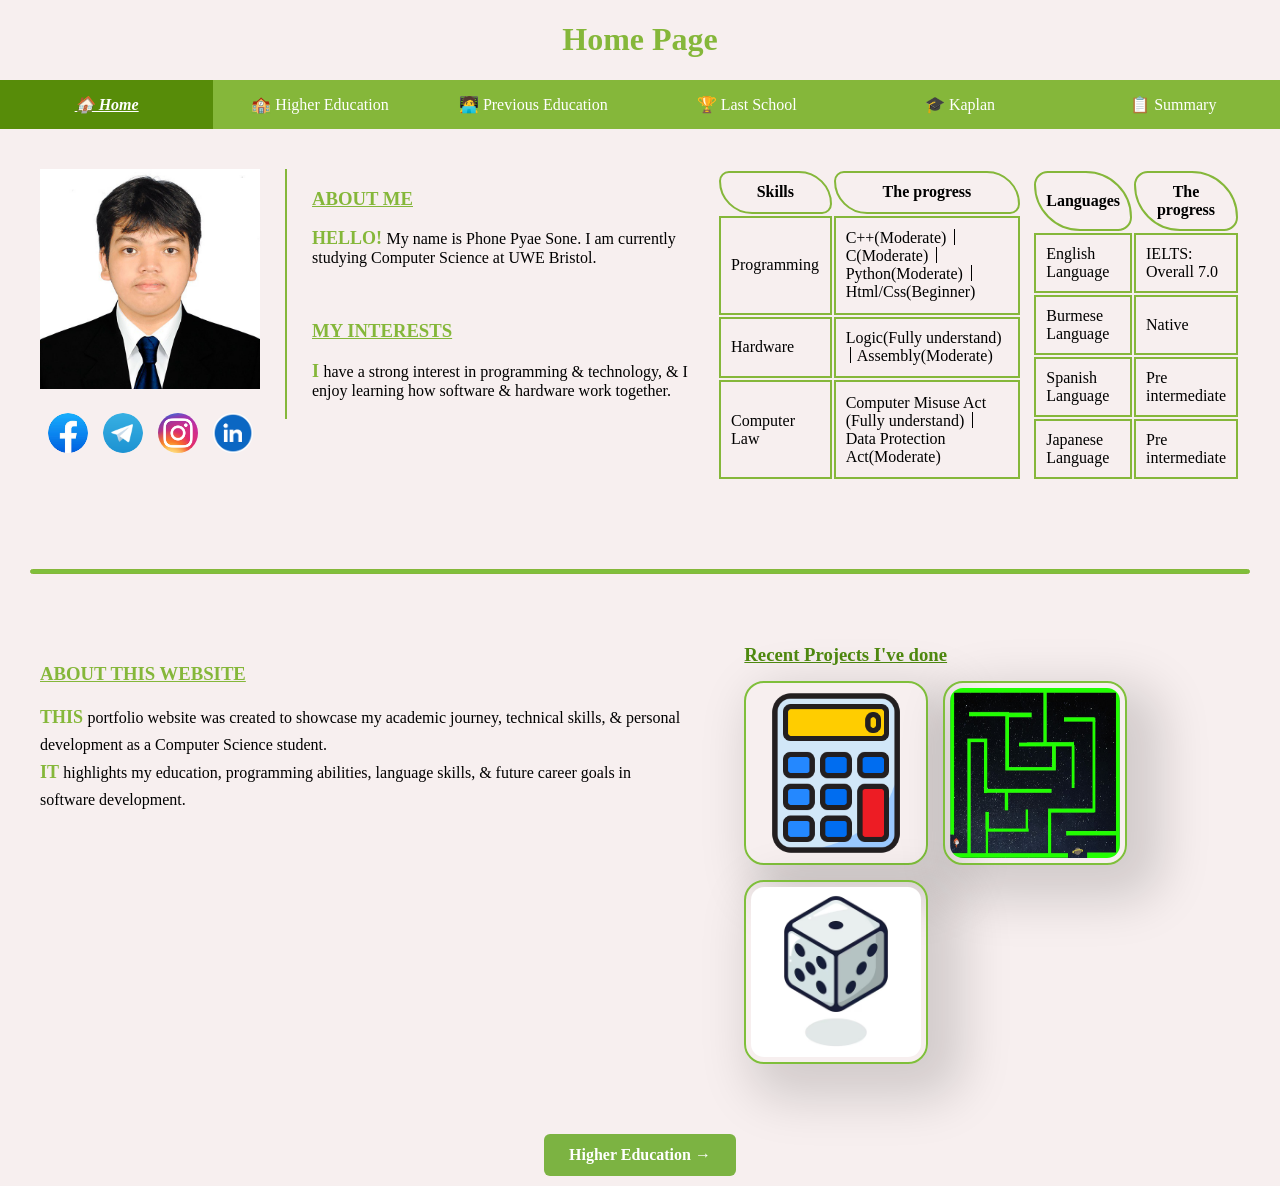
<file: index.html>
<!DOCTYPE html>
<html lang="en">
<head>
    <meta charset="UTF-8">
    <meta name="viewport" content="width=device-width, initial-scale=1.0">
    <title>My Education Journey</title>
    <link rel="icon" type="image/x-icon" href="Photos/Favicon.png"> <!--favicon-->
    <link rel="stylesheet" href="layout.css"><!-- External CSS file for layout styling -->
    <link rel="stylesheet" href="index.css"> <!-- External CSS file for page-specific styling -->
</head>

<body>

<h1 class="headings">Home Page</h1><!-- Main page heading -->

<!-- TOP NAVIGATION (already styled in other file) -->
<nav class="navbar">  <!-- nav is used to create navigation section -->
      <ul><!--list of naviagtion links, Used unordered list so that its easier to style by removing the original list  style-->
        <li><a href="index.html"class="activeNavBar"> &#127968; Home</a></li> <!--home link, class is used to style-->
        <li><a href="higher_education.html">&#127979; Higher Education</a></li> <!--higher education page link-->
        <li><a href="previous_education.html">&#129489;&#8205;&#128187; Previous Education</a></li> <!--previous education page link-->
        <li><a href="Conceptx.html"> &#127942; Last School</a></li> <!--last school page link-->
        <li><a href="Kaplan.html">&#127891; Kaplan</a></li> <!--kaplan page link-->
        <li><a href="summary.html">&#128203; Summary</a></li> <!--summary page link-->
        
    </ul>
</nav>

<main> <!-- main is used to wrap main content of the webpage -->

 
  <section class="top-row"><!-- section is used to group related content together for top part of the webpage -->


  
  <div class="photo-col"><!-- div is used to make a space and put content in photo area, class is used to select this in css-->
    <img src="Photos/MyPicture.jpg" class="photo" alt="My Picture"><!--image src is ued to show a picture-->
    <!--Links to social media-->
     <div class="social-links">
        <a href="https://www.facebook.com/share/1AjMndZW9d/?mibextid=wwXIfr"target="_blank"><!--herf is used to direct to the link--> <!-- target ="blank" is used to open new link when the link is open-->
            <img src="Photos/facebook.jpg" alt="Facebook"><!--image src is ued to show a picture-->
        </a>
        <a href="https://t.me/Blah_BlahBlah"target="_blank"><!--herf is used to direct to the link--> <!-- target ="blank" is used to open new link when the link is open-->
            <img src="Photos/Telegram_logo.svg.webp" alt="Telegram"><!--image src is ued to show a picture-->
        </a>
        <a href="https://www.instagram.com/phonepyaesone20192?igsh=MWwycTBmbDRvaW0xcA%3D%3D&utm_source=qr" target="_blank"><!--herf is used to direct to the link--> <!-- target ="blank" is used to open new link when the link is open-->
            <img src="Photos/Instagram.png" alt="Instagram"><!--image src is ued to show a picture-->
        </a>
        <a href="https://www.linkedin.com/in/phone-pyae-sone-145929388/" target="_blank"><!--herf is used to direct to the link--> <!-- target ="blank" is used to open new link when the link is open-->
            <img src="Photos/Linkedin.avif" alt="Linkedin"><!--image src is ued to show a picture-->
        </a>
    </div>
  </div>

  <!-- Vertical line to make it look good-->
  <div class="vline"></div> 

  <!-- About Me text -->
  <div class="aboutme-col">
<!-- div groups the About Me and class is used ofr styling layout -->
    <h3 style="color:rgb(133, 183, 58)"><u>ABOUT ME</u></h3>
<!-- h3 used because it is a sub-heading under the main h1 and syle is used for inline css-->
    <p>
      <!-- p is used for paragraphs of text to maintain proper structure -->
      <span style="color:rgb(133, 183, 58); font-weight:bold; font-size:18px;">
        HELLO!
      </span><!-- span is used to make it inline to use css for only this word--> 
      My name is Phone Pyae Sone. I am currently studying Computer Science at UWE Bristol.
    </p>
    
    <br>

    <h3 style="color:rgb(133, 183, 58)"><u>MY INTERESTS</u></h3>

    <p>
      <span style="color:rgb(133, 183, 58); font-weight:bold; font-size:18px;">
        I
      </span>
      have a strong interest in programming &amp; technology, &amp; I enjoy learning how software &amp; hardware work together.
    </p>

  </div>
 
  <div class="right-side"><!-- div groups tables on the right side for layout control -->

    <table><!-- table is used because i want  data  to be structure in table format-->
      <tr><!-- tr defines a table row -->
        <th>Languages</th>
        <th>The progress</th><!-- th is used for table headers to show columns -->
      </tr>
      <tr>
        <td>English Language</td>
        <td>IELTS: Overall 7.0</td><!-- td stores  table data -->
      </tr>
      <tr>
        <td>Burmese Language</td>
        <td>Native</td>
      </tr>
      <tr>
        <td>Spanish Language</td>
        <td>Pre intermediate</td>
      </tr>
      <tr>
        <td>Japanese Language</td>
        <td>Pre intermediate</td>
      </tr>
    </table>
<!--Tables again-->
    <table>
      <tr>
        <th>Skills</th>
        <th>The progress</th>
      </tr>
      <tr>
        <td>Programming</td>
        <td>C++(Moderate) &#9168; C(Moderate) &#9168; Python(Moderate) &#9168; Html/Css(Beginner)</td>
      </tr>
      <tr>
        <td>Hardware</td>
        <td>Logic(Fully understand) &#9168; Assembly(Moderate)</td>
      </tr>
      <tr>
        <td>Computer Law</td>
        <td>Computer Misuse Act (Fully understand) &#9168; Data Protection Act(Moderate)</td>
      </tr>
    </table>

  </div>

</section>
  <br> <!-- br is used to create spacing -->
 <hr> <!-- hr is used to create line -->

  <!-- BOTTOM Of the Page-->
  
  <section class="Bottom-session"><!-- section groups bottom content into an boxlike area -->
    <!--about this website-->
    <div class="about-website">
      <h3 class="headings"><u><b>ABOUT THIS WEBSITE</b></u></h3><!-- b makes text bold; u underlines for emphasis (styling choice) -->
      <p>
       <span style="color:rgb(133, 183, 58); font-weight:bold; font-size:18px;">
        THIS
      </span> portfolio website was created to showcase my academic journey, technical skills, &amp; personal development as a Computer Science student. 
      <br>
       <span style="color:rgb(133, 183, 58); font-weight:bold; font-size:18px;">
        IT
      </span>highlights my education, programming abilities, language skills, &amp; future career goals in software development.
      </p>
    </div>
<!--Projects i have done so far-->
    <div class="about-project">
    <h3 class="projects-title">Recent Projects I've done</h3>
<!-- div used to create a layout area for this section -->
    <div class="projects-gallery">
      <img src="Photos/Calculator.png" alt="Calculator" />
      <img src="Photos/maze.jpg" alt="Maze Game" />
      <img src="Photos/dice.avif" alt="Dice Game" />
      <!-- img used to visually showcase projects -->
    </div>
  </div>
     
  </section>

</main>


<!-- BOTTOM NAVIGATION (already styled in other file) -->
    <div class="page_navigation"> <!-- div is used to make it as a independent box at the bottom of the page ,easier to place and style-->
        <div class="nav_buttons">
            <a href="higher_education.html" class="btn">Higher Education &rarr;</a>
        </div>
    </div>

</body>
</html>
</file>
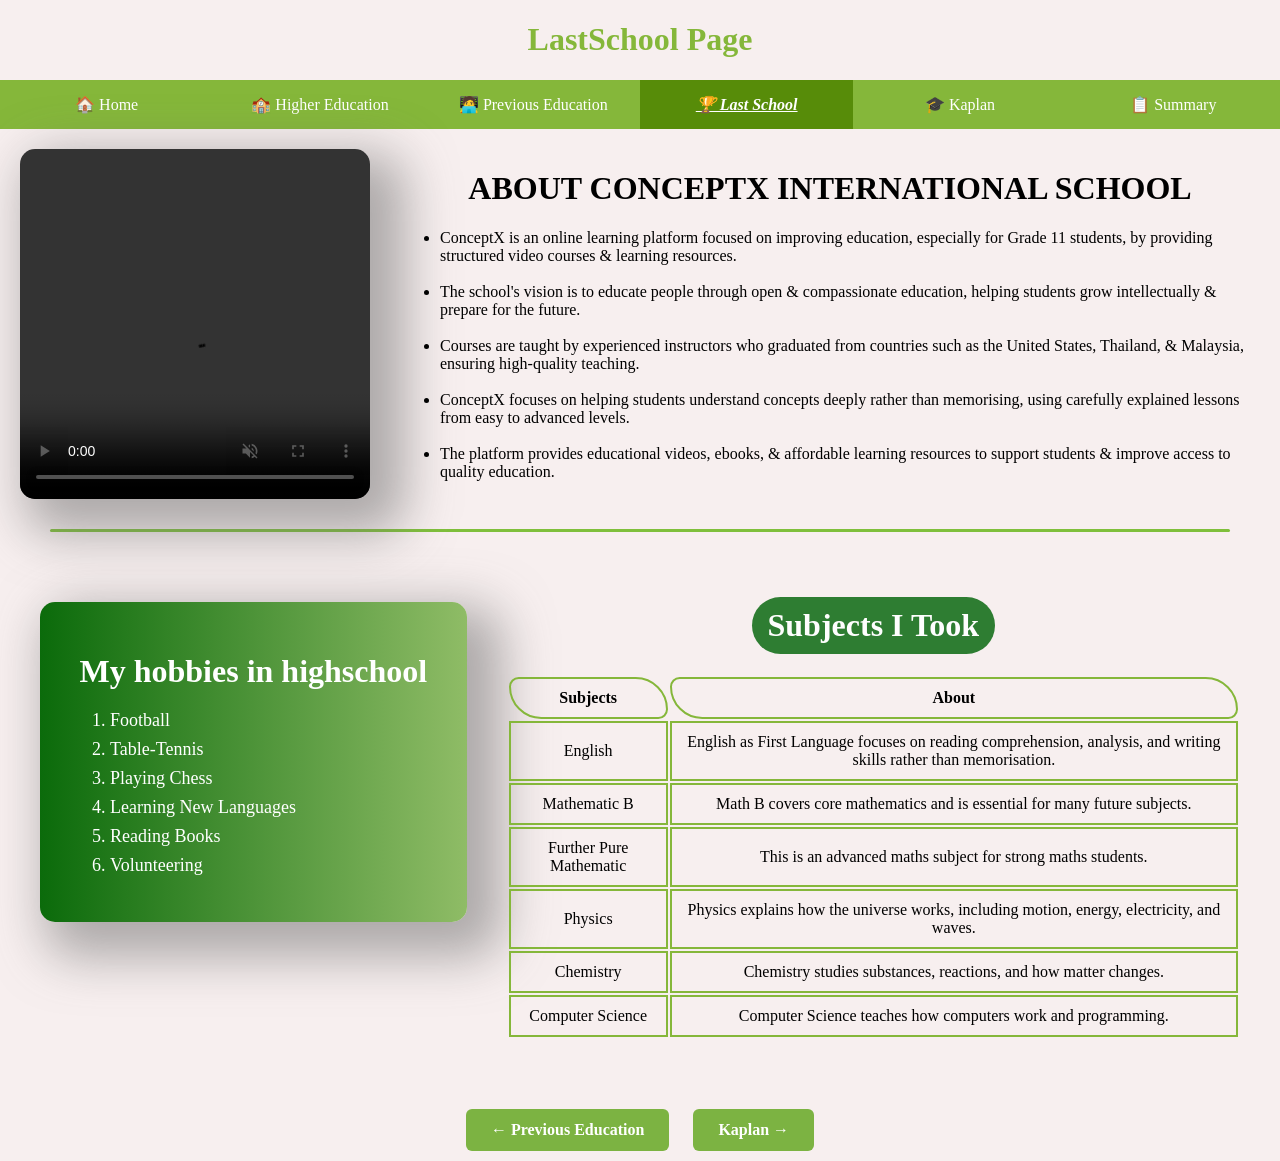
<file: Conceptx.html>
<!DOCTYPE html>
<html lang="en">
<head>
    <meta charset="UTF-8">
    <meta name="viewport" content="width=device-width, initial-scale=1.0">
    <title>Conceptx International School</title>
    <!-- Title shown in browser tab -->
    <link rel="icon" type="image/x-icon" href="Photos/Favicon.png"> <!--favicon-->
     <link rel="stylesheet" href="layout.css"> <!--external css sheet-->
     <link rel="stylesheet" href="Conceptx.css"> <!--external css sheet-->
     <style> /*internal css*/

        /*Styling the hobbies box*/
        .hobbies{
            flex: 1;/* Takes 1 share of space (smaller than subjects) */
        background: linear-gradient(to right, #0b6b0b, #8fbc66);/* Green gradient */
            color: white;  /* changing the color to white */

            padding: 30px; /* Space inside the box */
            margin: 40px 40px 40px 0px;/* Space outside the box */ 


            border-radius: 15px;  
            box-shadow: 20px 20px 50px 15px rgba(110, 110, 110, 0.544);

            transition: transform 0.3s ease, box-shadow 0.3s ease;/* transformation effect when it is hovered */
        }

        /* heading */
        .hobbies h1 {
            text-align: center;/* Center the hobbies heading */
            margin-bottom: 20px;/* have a little gap from the bottom*/
        }

        /* list */
        .hobbies ul {
            padding-left: 20px;         /* making the unorderd list having a little space from the left*/
        }
        
        .hobbies li {
            margin-bottom: 8px;/* Space between list items */
            font-size: 18px;/* size of the text font*/
            }
        .hobbies{
             margin: 20px 0;
            }
     </style>
</head>
<body>
    <h1 class="headings">LastSchool Page</h1>
    <!--Navigation bar-->
    <nav class="navbar"> <!-- nav is used to create navigation section -->
      <ul><!--list of naviagtion links, Used unordered list so that its easier to style by removing the original list  style-->
        <li><a href="index.html" > &#127968; Home</a></li><!--home link-->
        <li><a href="higher_education.html">&#127979; Higher Education</a></li><!--higher education page link-->
        <li><a href="previous_education.html" >&#129489;&#8205;&#128187; Previous Education</a></li><!--previous education page link-->
        <li><a href="Conceptx.html" class="activeNavBar"> &#127942; Last School</a></li><!--last school page link, class is used to style this-->
        <li><a href="Kaplan.html">&#127891; Kaplan</a></li><!--kaplan  page link-->
        <li><a href="summary.html">&#128203; Summary</a></li><!--summary page link-->
        
    </ul>
    </nav>
<main> <!-- main is used to wrap main content of the webpage -->
<div class="whole_page"><!-- div is used as main container for the whole page layout -->
    <div class="top_page"><!-- to divide the page into two part and this is top part-->
        <video controls autoplay muted title="CAMPUS VIDEO"> 
            <!-- video tag is used to embed a video, controls is used for play/pause, autoplay is to make the video autoplay when the webpage is open, and mute is to make the video muted -->
            <source src="Photos/Conceptx.mp4" type="video/mp4"><!-- source is used to define video file and its type -->
            Your browser does not support the video tag.  <!-- fallback text if browser does not support video -->
        </video>
<!-- a box about my school-->
        <div class="about_school">
            <h1>ABOUT CONCEPTX INTERNATIONAL SCHOOL</h1>
<!--make a list of description using unordered list-->
            <ul>
                <li>ConceptX is an online learning platform focused on improving education, especially for Grade 11 students, by providing structured video courses &amp; learning resources.</li>
                <br>
                <li>The school's vision is to educate people through open &amp; compassionate education, helping students grow intellectually &amp; prepare for the future.</li>
               <br>
                <li>Courses are taught by experienced instructors who graduated from countries such as the United States, Thailand, &amp; Malaysia, ensuring high-quality teaching.</li>
                <br>
                <li>ConceptX focuses on helping students understand concepts deeply rather than memorising, using carefully explained lessons from easy to advanced levels.</li>
                <br>
                <li>The platform provides educational videos, ebooks, &amp; affordable learning resources to support students &amp; improve access to quality education.</li>

            </ul>

        </div>
    </div>
<hr><!-- hr is used to visually separate top and bottom sections by making a line-->

    <div class="bottom_page"> <!--div is used to divide the page into two part and this is bottom part-->
        <div class="hobbies">        <!-- div groups hobbies section -->

            <h1>My hobbies in highschool</h1> <!-- heading for hobbies section -->
            <!-- list of my hobbies-->
            <ol>
                <li>Football</li>
                <li>Table-Tennis</li>
                <li>Playing Chess</li>
                <li>Learning New Languages</li>
                <li>Reading Books</li>
                <li>Volunteering</li>
            </ol>
        </div>
  
        <div class="subjects">
            <h1>Subjects I Took</h1>
<!-- table of the subject i took-->
            <table>
                <tr><!-- tr defines a table row -->
                    <th>Subjects</th><!-- th defines a table header -->
                    <th>About</th>
                </tr>
                <tr>
                    <td>English</td><!-- td defines a table data -->
                    <td>English as First Language focuses on reading comprehension, analysis, and writing skills rather than memorisation.</td>
                </tr>
                <tr>
                    <td>Mathematic B</td>
                    <td>Math B covers core mathematics and is essential for many future subjects. </td>
                </tr>
                <tr>
                    <td>Further Pure Mathematic</td>
                    <td>This is an advanced maths subject for strong maths students. </td>
                </tr>
                <tr>
                    <td>Physics</td>
                    <td>Physics explains how the universe works, including motion, energy, electricity, and waves.</td>
                </tr>
                <tr>
                    <td>Chemistry</td>
                    <td>Chemistry studies substances, reactions, and how matter changes.</td>
                </tr>
                <tr>
                    <td>Computer Science</td>
                    <td>Computer Science teaches how computers work and programming.</td>
                </tr>
            </table>
        </div>

    </div>
</div>    
</main>
 
<!-- navigation at the bottom -->
     <div class="page_navigation"> <!-- div is used to make it as a independent box at the bottom of the page ,easier to place and style-->
    <div class="nav_buttons">
        <a href="previous_education.html" class="btn">&larr; Previous Education</a>
        <a href="Kaplan.html" class="btn"> Kaplan &rarr;</a>
    </div>
</div> 
</body>
</html>
</file>
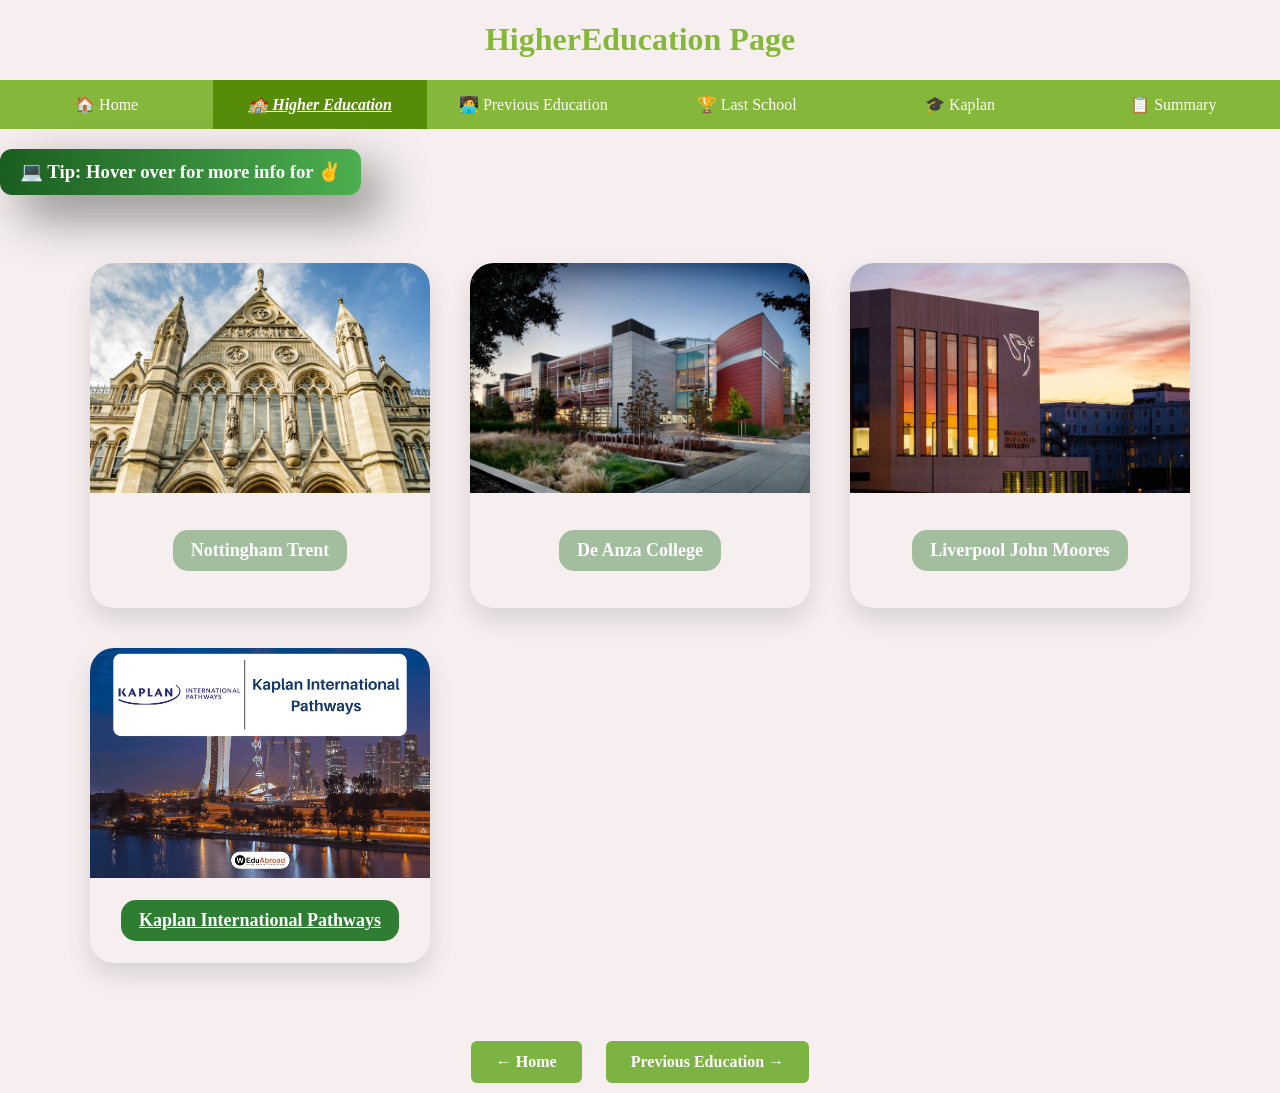
<file: higher_education.html>
<!DOCTYPE html>
<html lang="en">
<head>
    <meta charset="UTF-8">
    <meta name="viewport" content="width=device-width, initial-scale=1.0">
    <title>Higher Education</title>
    <link rel="icon" type="image/x-icon" href="Photos/Favicon.png"> <!--favicon-->
    <link rel="stylesheet" href="layout.css"> <!--external css sheet-->
    <link rel="stylesheet" href="higher_edu.css"> <!--external css sheet-->
</head>
<body>
    <h1 class=" headings ">HigherEducation Page</h1>
    <!--Navigation bar-->
    <nav class="navbar"> <!-- nav is used to create navigation section -->
     <ul><!--list of naviagtion links, Used unordered list so that its easier to style by removing the original list  style-->
        <li><a href="index.html" > &#127968; Home</a></li><!--home link-->
        <li><a href="higher_education.html" class="activeNavBar">&#127979; Higher Education</a></li><!--higher eudcation page link, class is used to style this-->
        <li><a href="previous_education.html">&#129489;&#8205;&#128187; Previous Education</a></li><!--previous eudcation page link-->
        <li><a href="Conceptx.html"> &#127942; Last School</a></li><!--last school page link-->
        <li><a href="Kaplan.html">&#127891; Kaplan</a></li><!--kaplan page link-->
        <li><a href="summary.html">&#128203; Summary</a></li><!--summary page link-->
        
    </ul>
    </nav>
<main> <!-- main is used to wrap main content of the webpage -->
 <h3 class="user__guide"> &#128187; Tip: Hover over for more info for  &#9996; </h3>
 <!-- h3 is used as sub heading and class is used for styling -->

    <div class="container"><!-- div is used to create a main container box for layout -->

        <div class="card__container">
        <!-- di to groups all the boxes about universities-->
            <article class="card__article">
                 <!-- article is used because each box is a separate content section -->
                <img src="Photos/Nottingham-Trent.webp" alt="Image" class="card__img"> <!-- img is used to show university image and class is used for styling and alt is for when the image is not avaliable-->
                <div class="card__data">
                      <!-- div groups text content inside the card -->
                    <span class="card__description">Nottingham Trent University is a large public university in Nottingham, England, known for its strong focus on practical learning &amp; employability. It offers a wide range of courses, especially strong in business, art &amp; design, &amp; media. NTU is also recognized for its modern facilities &amp; strong links with employers.</span>
                    <h2 class="card__title  ">Nottingham Trent </h2>  <!--title of the boxes-->
                
              </div>
            </article>

        <!-- Second university box -->

            <article class="card__article">
                <img src="Photos/De-Anza.webp" alt="Image" class="card__img"><!--boxes image-->
                <div class="card__data">
                     <!--text insdie the boxes-->
                    <span class="card__description">De Anza College is a public community college located in Cupertino, California, USA. It is well known for its high transfer rate to top universities such as UC Berkeley &amp; UCLA. The college offers two-year associate degrees and certificates in many academic and career fields.</span>
                    <h2 class="card__title  ">De Anza College</h2><!--title of the boxes-->
                   
                </div>
            </article>

        <!-- Third university box -->

            <article class="card__article">
                <img src="Photos/Green-River.jpg" alt="Image" class="card__img"><!--boxes image-->
                <div class="card__data">
                     <!--text insdie the boxes-->
                    <span class="card__description">Liverpool John Moores University is a public university in Liverpool, England, with a strong emphasis on career-focused education and research. It is known for subjects like engineering, sports science, business, &amp; maritime studies. LJMU has strong industry connections and provides many opportunities for internships and practical experience.</span>
                    <h2 class="card__title">Liverpool John Moores</h2><!--title of the boxes-->
                    
                </div>
            </article>

        <!-- forth university box -->

            <article class="card__article">
                <img src="Photos/Kaplan.webp" alt="Image" class="card__img"><!--boxes image-->
                <div class="card__data">
                     <!--text insdie the boxes-->
                    <span class="card__description">Kaplan International Pathways is an education provider that offers pathway courses designed to help international students enter universities in countries like the UK, USA, Canada, and Australia. These courses prepare students academically and improve their English so they can meet university entry requirements. After completing a Kaplan pathway programme, students can progress directly to a degree at one of Kaplan’s partner universities, such as Nottingham Trent University or the University of Liverpool. 
                        <br> <hr> <br> Click More For Details</span><!-- br is used to create space, hr is used to create a horizontal line-->
                    <a href="Kaplan.html" class="card__title__clickable" title="CLICK ME FOR MORE">
                        Kaplan International Pathways<!--title of the boxes-->
                    </a>
                </div>
            </article>

        </div>

    </div>
 
</main>
 <!-- navigation at the bottom -->
            <div class="page_navigation">   <!-- div is used to make it as a independent box at the bottom of the page ,easier to place and style-->
                
                <div class="nav_buttons">
                    <a href="index.html" class="btn">&larr; Home</a>
                    <a href="previous_education.html" class="btn"> Previous Education &rarr;</a>
                </div>
            </div>
    
</body>
</html>
</file>
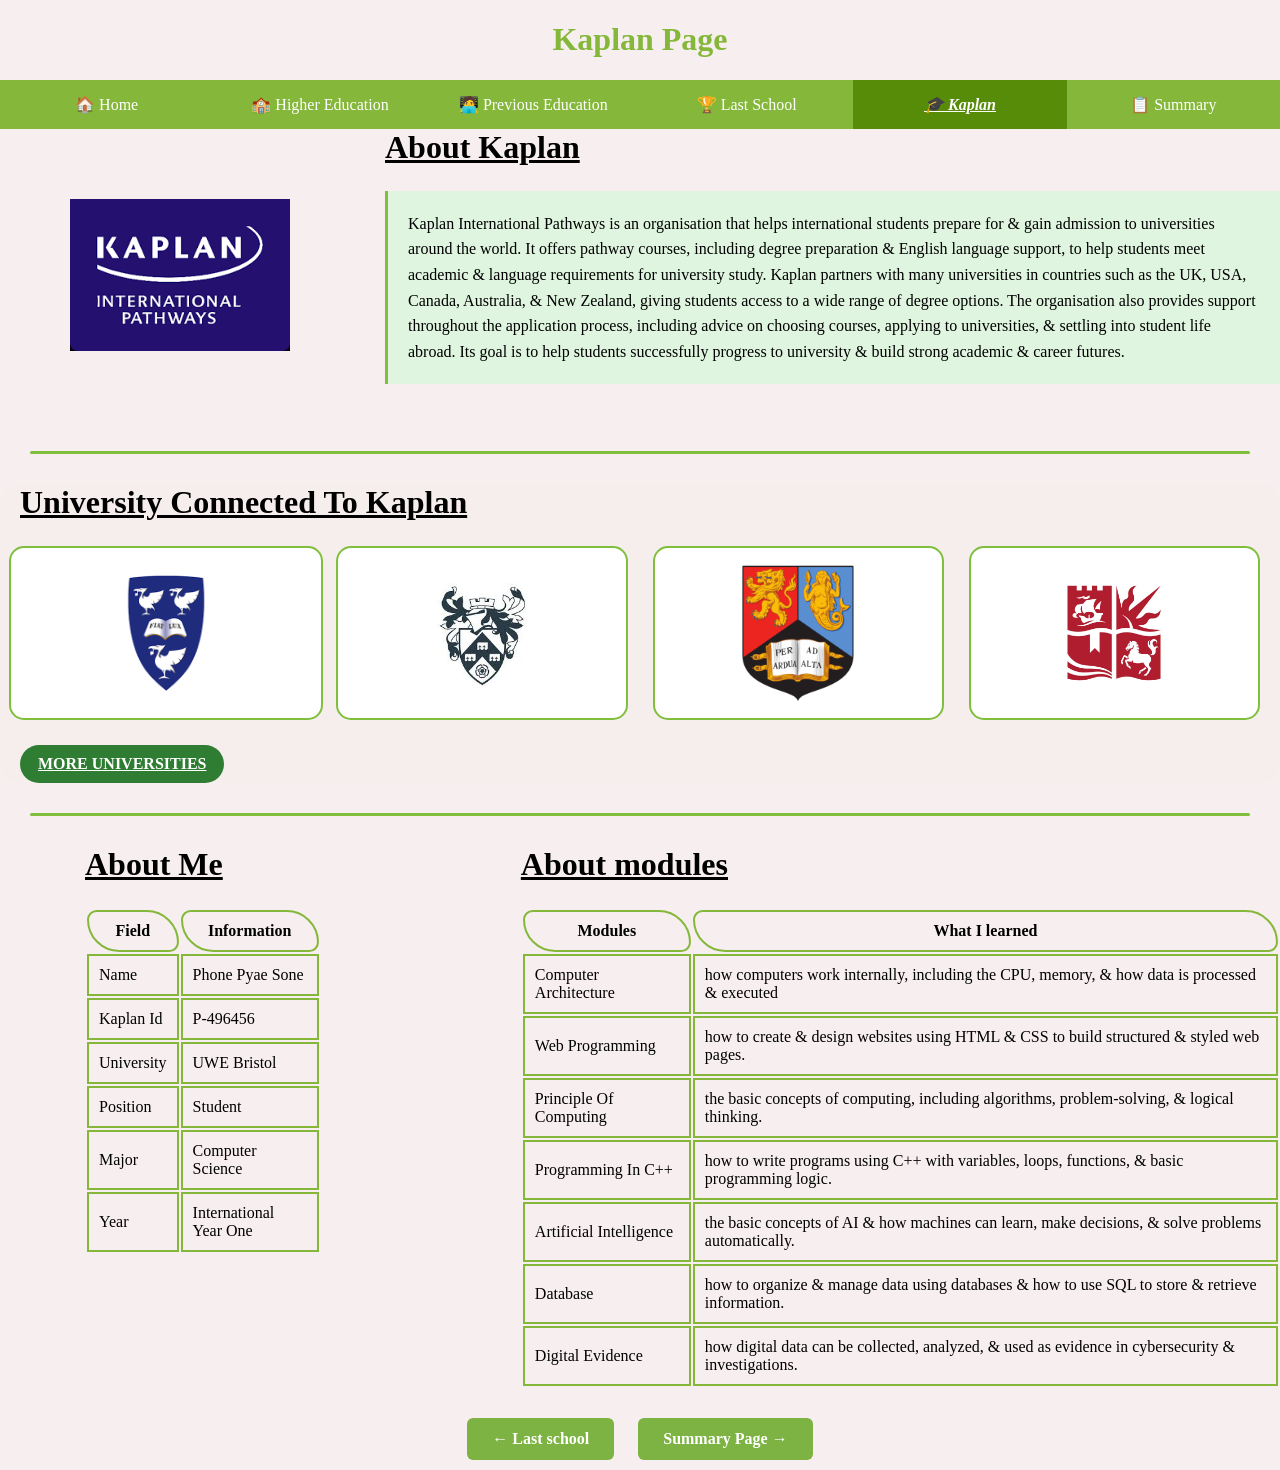
<file: Kaplan.html>
<!DOCTYPE html>
<html lang="en">
<head>
    <meta charset="UTF-8">
    <meta name="viewport" content="width=device-width, initial-scale=1.0">
    <title>Kaplan College</title> <!-- this give a name to the webpage titel-->
    <link rel="icon" type="image/x-icon" href="Photos/Favicon.png"> <!--favicon-->
     <link rel="stylesheet" href="layout.css"> <!--external css sheet-->
     <link rel="stylesheet" href="Kaplan.css"> <!--external css sheet-->
</head>
<body>
    <h1 class="headings">Kaplan Page</h1>
    <!--Navigation bar-->
   <nav class="navbar"><!-- nav is used to create navigation section -->
      <ul><!--list of naviagtion links, Used unordered list so that its easier to style by removing the original list  style-->
        <li><a href="index.html" > &#127968; Home</a></li><!--home page link-->
        <li><a href="higher_education.html">&#127979; Higher Education</a></li><!--higher education page link-->
        <li><a href="previous_education.html" >&#129489;&#8205;&#128187; Previous Education</a></li><!--previous education page link-->
        <li><a href="Conceptx.html"> &#127942; Last School</a></li><!--last shcool page link-->
        <li><a href="Kaplan.html" class="activeNavBar">&#127891; Kaplan</a></li><!--kaplan page link, class is used to style this-->
        <li><a href="summary.html">&#128203; Summary</a></li><!--summary page link-->
        
    </ul>
  </nav>
<main> <!-- main is used to wrap main content of the webpage -->
  <div class="whole_page">
      <div class="top_page"> <!-- divide page into three part and this is top part-->
          <!-- image of Kaplan-->
          <img src="Photos/KaplanIntPath.png" alt="Image Of Kaplan" title="Kaplan International Pathways"> <!-- img is used to display Kaplan imageand alt is used to show the text when the image doesnt work and title shows tooltip when hovered -->

          <div id="description">
                <!-- div is used to group text description -->

            <h1>About Kaplan</h1><!-- heading for this section -->
           <!-- p is used for paragraph text -->
             <p>Kaplan International Pathways is an organisation that helps international students prepare for &amp; gain admission to universities around the world.
              It offers pathway courses, including degree preparation &amp; English language support, to help students meet academic &amp; language requirements for university study.
              Kaplan partners with many universities in countries such as the UK, USA, Canada, Australia, &amp; New Zealand, giving students access to a wide range of degree options. 
              The organisation also provides support throughout the application process, including advice on choosing courses, applying to universities, &amp; settling into student life abroad. 
              Its goal is to help students successfully progress to university &amp; build strong academic &amp; career futures.</p>
          </div>
       
      </div>
<hr><!-- hr is used to visually separate sections by adding a line -->
<!-- divide page into three part and this is middle part-->
      <div class="middle_page">
          <h1>University Connected To Kaplan</h1>
            <div class="universities"> <!-- div is used to show a layout for the content inside it, in this case ,putting university side  by side in the middle of the page-->

              <div class="uni"> <!-- div groups each university image and name -->
                <!-- university image-->
                  <img src="Photos/univeristy of liverpool.png" alt="Image Of The Univeristy" title="University Of Liverpool">
                  <span>University Of Liverpool</span> <!-- span is used to add inline text for the image-->
              </div>

              <div class="uni"><!-- div groups each university image and name -->
                 <!-- university image-->
                  <img src="Photos/univeristy of york.jpg" alt="IImage Of The Univeristy"title="University Of York">
                  <span>University Of York</span><!-- span is used to add inline text for the image-->
              </div>

              <div class="uni"><!-- div groups each university image and name -->
                 <!-- university image-->
                  <img src="Photos/university of birmingham.png" alt="Image Of The Univeristy"title="University Of Birmingham">
                  <span> Univeristy Of Birmingham</span><!-- span is used to add inline text for the image-->
              </div>

              <div class="uni"><!-- div groups each university image and name -->
                <!-- university image-->
                  <img src="Photos/university of bristol.avif" alt="Image Of The Univeristy"title="University Of Bristol">
                  <span>University Of Bristol</span> <!-- span is used to add inline text for the image-->
              </div>

            </div>
            <!-- href is a link for user to see more aobut universities, targe= blank is used to ope the link in nextp age-->
              <a href="https://www.kaplanpathways.com/where-to-study/" target="_blank" title="CLICK ME FOR MORE">MORE UNIVERSITIES</a>
      </div>
<hr>     <!-- hr is used to create line -->
<!-- divide page into three part and this is bottom part-->
      <div class="bottom_page">
        <div class="myself">
<!--a table aobut my information-->
            <h1>About Me</h1>
              <table> <!-- table is used to organise structured information clearly -->
                <tr><!-- tr is used for table row-->
                    <th>Field</th>
                    <th>Information </th><!-- th is for table header-->
                </tr>
                <tr>
                    <td>Name</td><!-- td is for table data-->
                    <td>Phone Pyae Sone</td>
                </tr>
                <tr>
                    <td>Kaplan Id</td>
                    <td>P-496456</td>
                </tr>
                <tr>
                    <td>University</td>
                    <td>UWE Bristol</td>
                </tr>
                 <tr>
                    <td>Position</td>
                    <td>Student</td>
                </tr>
                <tr>
                    <td>Major</td>
                    <td>Computer Science </td>
                </tr>
                <tr>
                    <td>Year</td>
                    <td>International Year One</td>
                </tr>
            </table>
        </div>
    <!-- a table aobut my modules-->
        <div class="modules">
            <h1>About modules</h1>
            <table>
                <tr>
                    <th>Modules</th>
                    <th>What I learned</th>
                </tr>
                <tr>
                    <td>Computer Architecture</td>
                    <td> how computers work internally, including the CPU, memory, &amp; how data is processed &amp; executed</td>
                </tr>
                <tr>
                    <td>Web Programming</td>
                    <td> how to create &amp; design websites using HTML &amp; CSS to build structured &amp; styled web pages.</td>
                </tr>
                <tr>
                    <td>Principle Of Computing</td>
                    <td>the basic concepts of computing, including algorithms, problem-solving, &amp; logical thinking.</td>
                </tr>
                 <tr>
                    <td>Programming In C++</td>
                    <td> how to write programs using C++ with variables, loops, functions, &amp; basic programming logic.</td>
                </tr>
                <tr>
                    <td>Artificial Intelligence</td>
                    <td>  the basic concepts of AI &amp; how machines can learn, make decisions, &amp; solve problems automatically.</td>
                </tr>
                <tr>
                    <td>Database</td>
                    <td> how to organize &amp; manage data using databases &amp; how to use SQL to store &amp; retrieve information.</td>
                </tr>
                <tr>
                    <td>Digital Evidence</td>
                    <td> how digital data can be collected, analyzed, &amp; used as evidence in cybersecurity &amp; investigations.</td>
                </tr>
            </table>
       </div>
           

      </div>
  </div>
  
</main>

<!-- navigation at the bottom -->
    <div class="page_navigation"> <!-- div is used to make it as a independent box at the bottom of the page ,easier to place and style-->
    <div class="nav_buttons">
      <a href="Conceptx.html" class="btn">&larr; Last school</a>
      <a href="summary.html" class="btn">Summary Page &rarr;</a>
    </div>
  </div>  
</body>
</html>
</file>
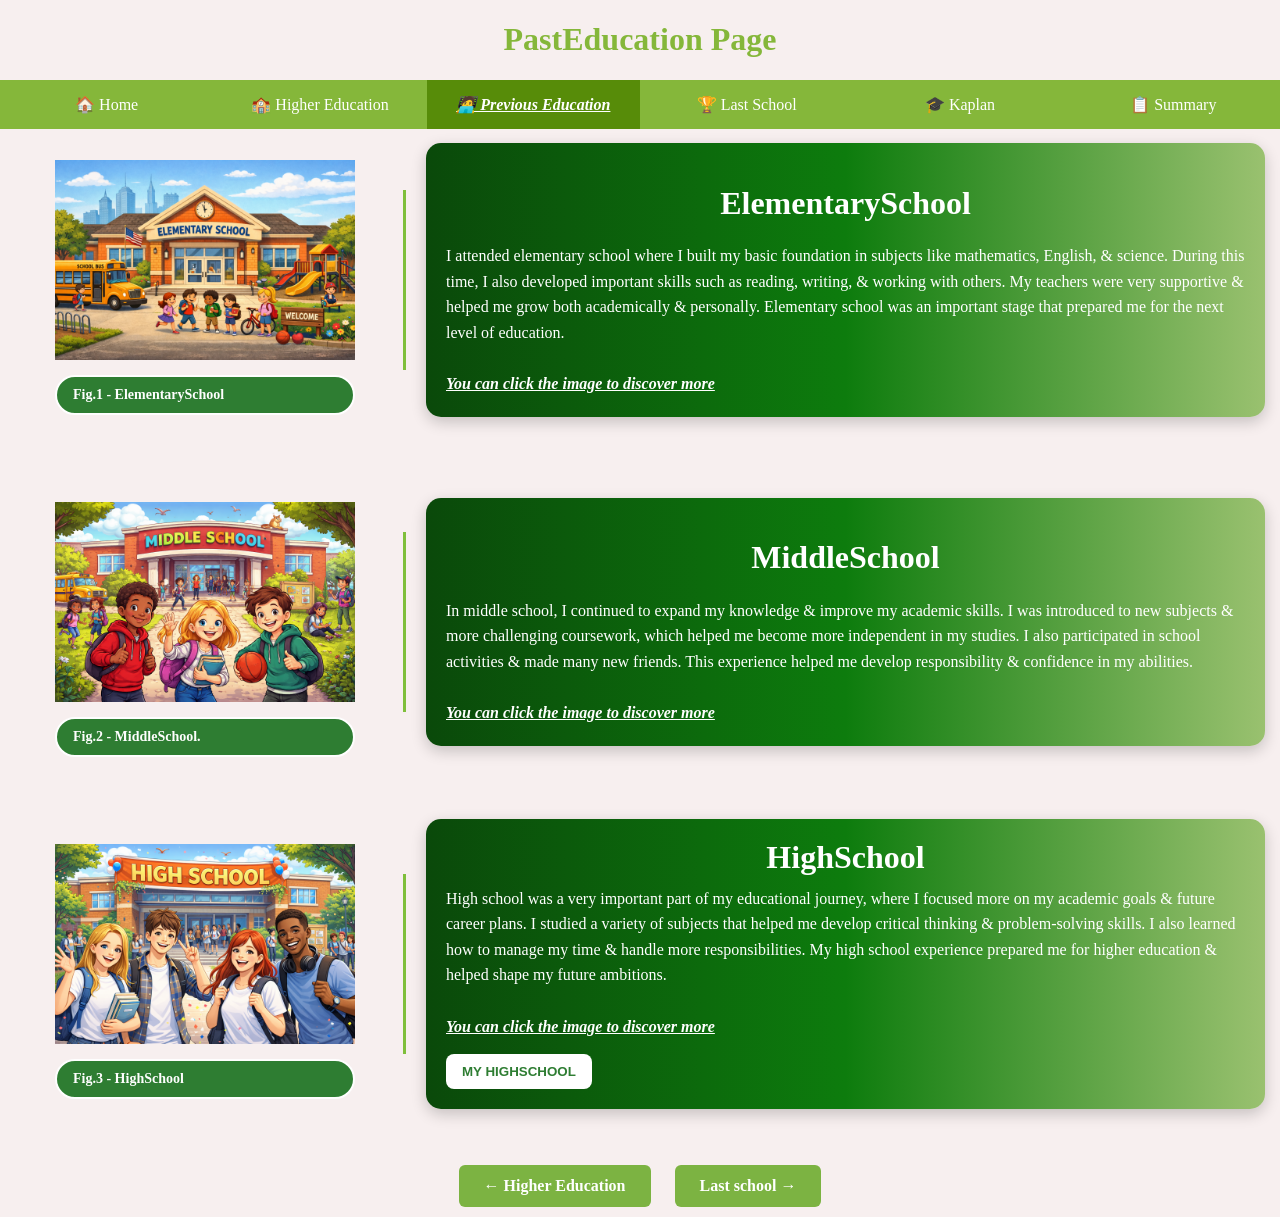
<file: previous_education.html>
<!DOCTYPE html>
<html lang="en">
<head>
    <meta charset="UTF-8">
    <meta name="viewport" content="width=device-width, initial-scale=1.0">
    <title>Previous Education</title><!-- to make the title of the webpage name change to "previous education"-->
     <link rel="icon" type="image/x-icon" href="Photos/Favicon.png"> <!--favicon-->
     <link rel="stylesheet" href="layout.css"> <!--external css sheet-->
     <link rel="stylesheet" href="previous_edu.css"> <!--external css sheet-->
</head>
<body>
    <h1 class="headings">PastEducation Page</h1>
    <!--Navigation bar-->
   <nav class="navbar"> <!-- nav is used to create navigation section -->
     <ul><!--list of naviagtion links, Used unordered list so that its easier to style by removing the original list  style-->
        <li><a href="index.html" > &#127968; Home</a></li><!--home link-->
        <li><a href="higher_education.html">&#127979; Higher Education</a></li><!--higher education page link-->
        <li><a href="previous_education.html" class="activeNavBar">&#129489;&#8205;&#128187; Previous Education</a></li><!--previous education page link, class is used to style this-->
        <li><a href="Conceptx.html"> &#127942; Last School</a></li><!--last school page link-->
        <li><a href="Kaplan.html">&#127891; Kaplan</a></li><!--kaplan page link-->
        <li><a href="summary.html">&#128203; Summary</a></li><!--summary page link-->
        
    </ul>
    </nav>
<main><!-- main is used to wrap main content of the webpage -->

 
  <!--Elemetary school section-->
    <div class="wrapper"><!-- div is used as container to group image and description side by side -->

         <figure> <!-- figure is used to group image and its caption together -->
             <a href="https://en.wikipedia.org/wiki/Elementary_school_(England_and_Wales)" target="_blank">  <!-- herf is used to put a link and target is used to open the link in next page when user open it -->
                <img src="Photos/Elementary.jpg" alt="Elementary School image" title="CLICK ME FOR MORE"><!-- img is used to show image and alt is used to show the text when the image doent work, title shows tooltip when hovered -->
            </a>  
            <figcaption>Fig.1 - ElementarySchool</figcaption>   <!-- figcaption is used to add caption under image -->
 
         </figure>
 
         <div class="vertical_line"></div><!-- div is used to create vertical line for visual separation -->
 
        <div class="description"> <!-- div is used to groups description text -->
                <h1>
                    ElementarySchool
                </h1>  <!-- heading for this section -->
                <p> <!-- paragraph used for description text -->
                    I attended elementary school where I built my basic foundation in subjects like mathematics, English, &amp; science. 
                    During this time, I also developed important skills such as reading, writing, &amp; working with others.
                    My teachers were very supportive &amp; helped me grow both academically &amp; personally. 
                    Elementary school was an important stage that prepared me for the next level of education.
                     <br> <!-- br is used to create spacing -->
                     <br>
                <b><i><u>You can click the image to discover more </u> </i></b><!-- b makes text bold, i makes italic, u underlines for emphasis -->
        </p>
                </p>
        </div>
<!--Middle school section-->
    </div>
        <div class="wrapper">
        <figure> <a href="https://simple.wikipedia.org/wiki/Middle_school" target="_blank"> 
                <img src="Photos/Middle.jpg" alt="Middle School image" title="CLICK ME FOR MORE" >
                 </a>
                  <figcaption>Fig.2 - MiddleSchool.</figcaption>
        </figure>
<!--Line besdie the picture-->
        <div class="vertical_line"></div>
<!--Middle school description-->
        <div class="description">
                <h1>
                    MiddleSchool
                </h1>
                <p> In middle school, I continued to expand my knowledge &amp; improve my academic skills.
                    I was introduced to new subjects &amp; more challenging coursework, which helped me become more independent in my studies.
                    I also participated in school activities &amp; made many new friends. 
                    This experience helped me develop responsibility &amp; confidence in my abilities. 
                     <br>
                     <br>
                <b><i><u>You can click the image to discover more </u> </i></b>
                </p>
        </div>
<!--High school section-->
    </div>
        <div class="wrapper">
        <figure><a href="https://conceptxmm.com/" target="_blank"> 
                <img src="Photos/High.jpg" alt="High School image" title="CLICK ME FOR MORE">
            </a>
            <figcaption>Fig.3 - HighSchool</figcaption>
        </figure>
<!--Line besdie the picture-->
        <div class="vertical_line"></div>
 <!--High school description-->            
        <div class="description">
                <h1  style="margin-top: 0; margin-bottom: 10px;"><!--inline css-->
                    HighSchool
                </h1>
                <p> 
                    High school was a very important part of my educational journey, where I focused more on my academic goals &amp; future career plans. 
                    I studied a variety of subjects that helped me develop critical thinking &amp; problem-solving skills. 
                    I also learned how to manage my time &amp; handle more responsibilities. 
                    My high school experience prepared me for higher education &amp; helped shape my future ambitions.
                    <br>
                    <br>
                <b><i><u>You can click the image to discover more </u> </i></b>
                </p>  
<!--This link to the Conceptx.html page-->
                <a href="Conceptx.html">
                    <button type="button" title="GO TO MY HIGHSCHOOL PAGE">MY HIGHSCHOOL</button><!--button is used to make this clickable-->
                </a>
                 
            </div>
    </div>

  

</main>
<!-- navigation at the bottom -->
    <div class="page_navigation">  <!-- div is used to make it as a independent box at the bottom of the page ,easier to place and style-->
    <div class="nav_buttons">
        <a href="higher_education.html" class="btn">&larr; Higher Education</a>
        <a href="Conceptx.html" class="btn">Last school &rarr;</a>
    </div>
    </div>
    
</body>
</html>
</file>
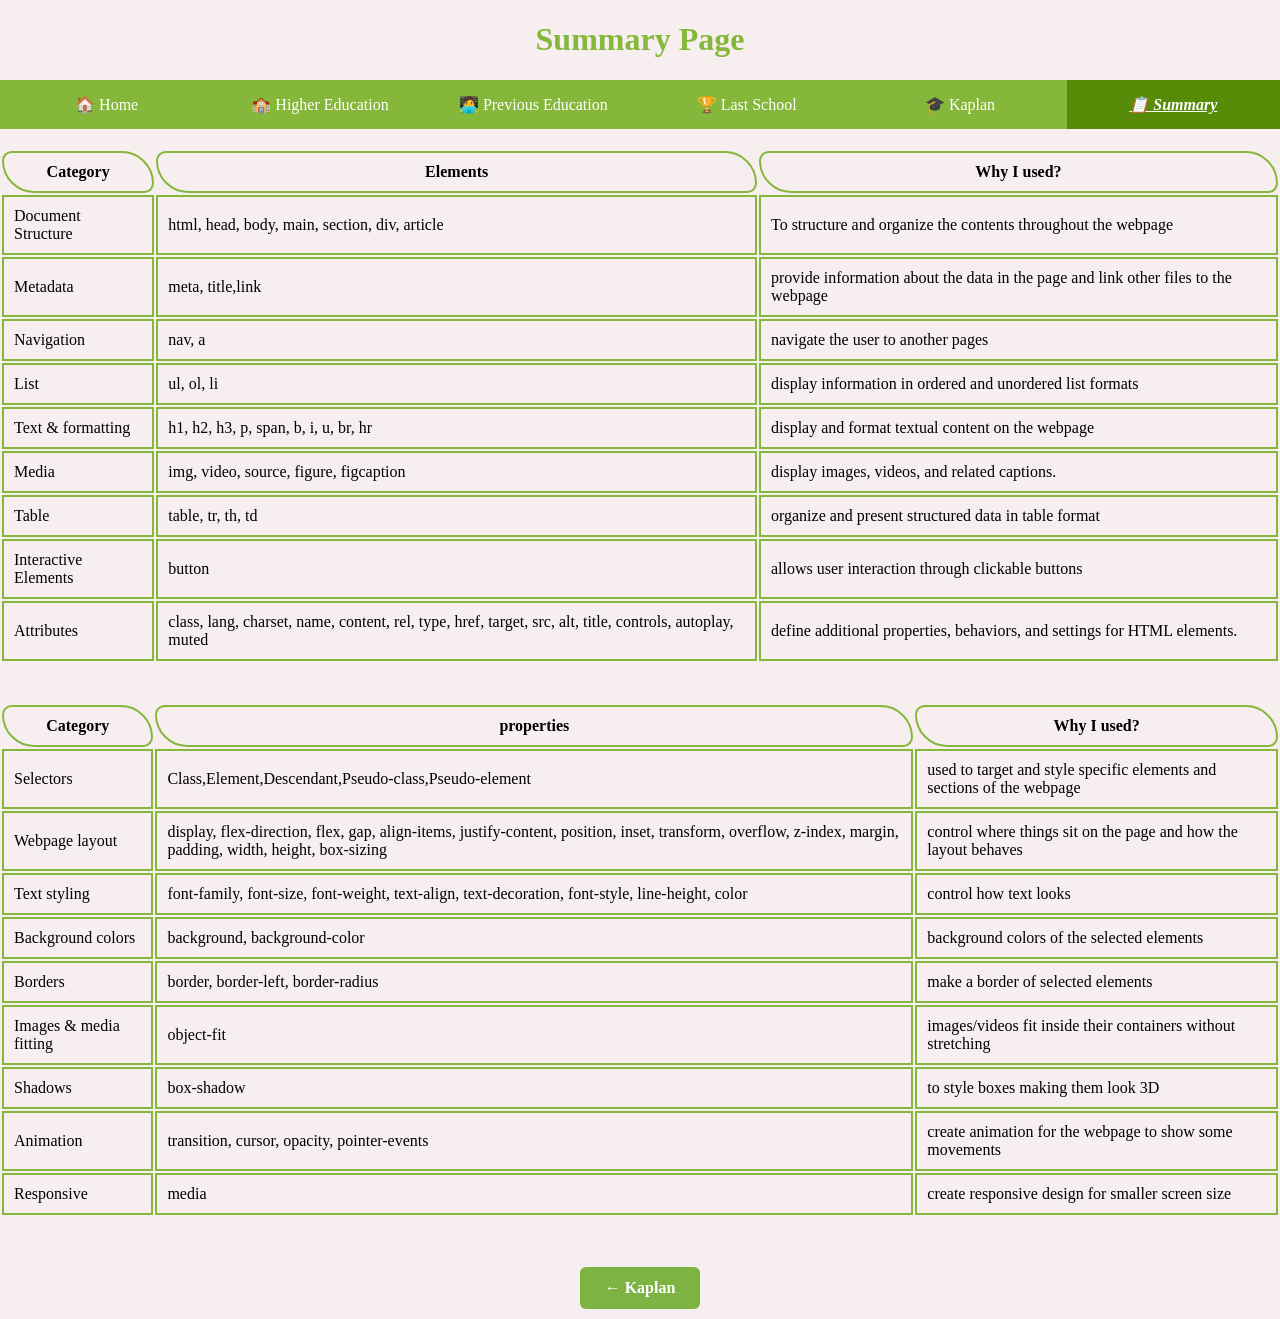
<file: summary.html>
<!DOCTYPE html>
<html lang="en">
<head>
    <meta charset="UTF-8">
    <meta name="viewport" content="width=device-width, initial-scale=1.0">
    <title>Summary</title>
     <link rel="icon" type="image/x-icon" href="Photos/Favicon.png"> <!--favicon-->
     <link rel="stylesheet" href="layout.css"> <!--css sheet-->
<style>
    .top, .bottom {
    margin-top:20px;
    margin-bottom: 40px; /* space between tables */
}

</style>
</head>
<body>
    <h1 class="headings">Summary Page</h1>
    <!--Navigation bar-->
   <nav class="navbar">  <!-- nav is used to create navigation section -->
    <ul><!-- unordered list is used to group navigation links -->
        <li><a href="index.html" > &#127968; Home</a></li> <!--link to home page-->
        <li><a href="higher_education.html">&#127979; Higher Education</a></li> <!--link to higher education page-->
        <li><a href="previous_education.html" >&#129489;&#8205;&#128187; Previous Education</a></li> <!--link to previous education page-->
        <li><a href="Conceptx.html"> &#127942; Last School</a></li> <!--link to last school page-->
        <li><a href="Kaplan.html">&#127891; Kaplan</a></li> <!--link to kaplan page-->
        <li><a href="summary.html" class="activeNavBar">&#128203; Summary</a></li> <!--link to summary page, class is used to style this-->
        
    </ul>
    </nav>
    
    <main> <!-- main is used to wrap main content of the webpage -->
         <div class="full_page"><!-- div is used as main container for whole page layout -->
            <div class="top"><!-- div is used to divide page into top section -->
            <table> <!-- table is used to organise structured information clearly -->
                <tr> <!-- tr is used for table row -->
                    <th>Category</th>
                    <th>Elements</th>
                    <th>Why I used?</th> <!-- th is used for table headers -->
                </tr>
                <tr>
                    <td>Document Structure   </td>  <!-- td is used to store table data -->
                    <td>html, head, body, main, section, div, article</td>
                    <td> To structure and organize the contents throughout the webpage</td>
                </tr>
                <tr>
                    <td>Metadata </td>
                    <td>meta, title,link  </td>
                    <td> provide information about the data in the page and link other files to the webpage </td>
                </tr>
                <tr>
                    <td>Navigation   </td>
                    <td>nav, a </td>
                    <td> navigate the user to another pages</td>
                </tr>
                <tr>
                    <td>List   </td>
                    <td>ul, ol, li </td>
                    <td> display information in ordered and unordered list formats </td>
                </tr>
                 <tr>
                    <td>Text & formatting  </td>
                    <td>h1, h2, h3, p, span, b, i, u, br, hr </td>
                    <td>display and format textual content on the webpage</td>
                </tr>
                <tr>
                    <td> Media    </td>
                    <td>img, video, source, figure, figcaption   </td>
                    <td>display images, videos, and related captions.</td>
                </tr>
                <tr>
                    <td>Table   </td>
                    <td>table, tr, th, td  </td>
                    <td>organize and present structured data in table format</td>
                </tr>
                <tr>
                    <td>Interactive Elements </td>
                    <td>button</td>
                    <td>allows user interaction through clickable buttons</td>
                </tr>
                <tr>
                    <td> Attributes </td>
                    <td>class, lang, charset, name, content, rel, type, href, target, src, alt, title, controls, autoplay, muted </td>
                    <td>define additional properties, behaviors, and settings for HTML elements.</td>
                </tr>
            </table>

            </div>
            <div class="bottom"> <!-- div is used to divide page into bottom section -->

                <table>
                <tr>
                    <th>Category</th>
                    <th>properties</th>
                    <th>Why I used?</th>
                </tr>
                <tr>
                    <td>Selectors </td>
                    <td> Class,Element,Descendant,Pseudo-class,Pseudo-element</td>
                    <td> used to target and style specific elements and sections of the webpage</td>
                </tr>
                <tr>
                   <td> Webpage layout</td>
                    <td>display, flex-direction, flex, gap, align-items, justify-content, position, inset, transform, overflow, z-index, margin, padding, width, height, box-sizing </td>
                    <td> control where things sit on the page and how the layout behaves</td>
                </tr>
                <tr>
                    <td>Text styling</td>
                    <td>font-family, font-size, font-weight, text-align, text-decoration, font-style, line-height, color </td>
                    <td>control how text looks </td>
                </tr>
                <tr>
                    <td> Background colors </td>
                    <td> background, background-color</td>
                    <td> background colors of the selected elements </td>
                </tr>
                 <tr>
                    <td> Borders</td>
                    <td>border, border-left, border-radius </td>
                    <td> make a border of selected elements</td>
                </tr>
                <tr>
                   <td>Images & media fitting  </td>
                    <td>object-fit </td>
                    <td>images/videos fit inside their containers without stretching </td>
                </tr>
                <tr>
                    <td> Shadows </td>
                    <td>box-shadow </td>
                    <td> to style boxes making them look 3D </td>
                </tr>
                <tr>
                  <td> Animation </td>
                    <td> transition, cursor, opacity, pointer-events</td>
                    <td> create animation for the webpage to show some movements </td>
                </tr>
                <tr>
                  <td> Responsive </td>
                    <td> media </td>
                    <td> create responsive design for smaller screen size </td>
                </tr>
                </table>

            </div>
         </div>






    </main>
    <div class="page_navigation"> <!-- navigation at the bottom -->
    <div class="nav_buttons"><!-- div is used to make it as an independent box at the bottom of the page and easier to place and style -->
      <a href="Kaplan.html" class="btn">&larr; Kaplan</a>
    </div>
    </div>
</body>
</html>
</file>
<file: layout.css>
body{
  margin: 0;/* remove default browser margin */
  background: #f7eeeee7; /* changes the background color */
  color: black; /*changed the text color*/
  
}

h1{
  text-align: center;/* center all h1 headings */
}

.navbar ul{
  list-style: none;/* remove default bullet points */
  background: rgb(133, 183, 58);
  padding: 0; /* remove default padding */
  margin: 0;/* remove default margin */
  display: flex;   /* place items side-by-side */
}

.navbar li{
  flex: 1;  /* make each item equal width */
}

.navbar a{
  display: block; /* make entire area clickable by making it act like a box block */
  text-align: center;         /* center text inside each link*/
  color: white;
  text-decoration: none; /* remove defult underline */
  padding: 15px 0;
   
}

.navbar a:hover{
  background: rgb(87, 140, 9); /* changes color when hover */
}

.navbar a.activeNavBar{
  background:rgb(87, 140, 9);
  font-weight: bold;
  font-style: italic;
  text-decoration: underline;
}

/*navigation bar below at the page */

 
.page_navigation{
    text-align: center; /* center content */
    margin-top: 20px;
}
.nav_buttons{
    margin-top: 20px;
}
.btn{
    display: inline-block;  /* make the text act like a box and button */
    padding: 12px 25px;
    margin: 10px;
    background: #7cb342;  
    color: white;
    text-decoration: none; 
    font-weight: bold; /* bold text */
    border-radius: 6px;/* rounded corners */
    transition: 0.3s ease; /* smooth transition effect */
}
.btn:hover{
    background: #558b2f; 
    transform: scale(1.05);/* slightly enlarge button */
}



.headings{
    color: rgb(133, 183, 58);
}
 
/*tables*/
table th{
  border: 2px solid rgb(133, 183, 58);
  border-radius:15px 50px;
  padding:10px;

}
table td{
    border: 2px solid rgb(133, 183, 58);
    padding:10px;
   
}

/*HRS*/
hr {
    border: none;/* remove default border */
    height: 3px;
    background-color: #7fbf3b;
    border-radius: 5px;
    margin:30px
}

 /*RESPONSIVE DESIGN*/

@media (max-width: 900px){

  /*  NAVBAR  */

  .navbar ul{
    flex-wrap: wrap;              /* allow items to move to next row */
  }

  .navbar li{
    flex: 1 1 33.33%;             /* 3 items per row */
  }

  .navbar a{
    font-size: 14px;
    padding: 12px 0;
  }


  /* TABLES*/

  table{
    display: block;               /* prevent table crushing */
    width: 100%;
    overflow-x: auto;             /* allow horizontal scroll */
    white-space: nowrap;/* prevent text wrapping */
  }


  /* BOTTOM NAV BUTTONS */

  .nav_buttons{
    display: flex;
    flex-direction: column;       /* stack buttons vertically */
    align-items: center;
    gap: 12px;
  }

  .btn{
    width: min(320px, 90%);
    text-align: center;
    margin: 0;
  }

}
</file>
<file: index.css>
/* TOP ROW layout */
.top-row{
  display: flex; /* Put the top sections in one row */
  align-items: flex-start; /* Align items to the top */
  gap: 25px; /* Space between each column */
  padding: 40px; /* Space around the whole top row */
}

/* Photo column */
.photo-col{
  width: 220px;          /* fixed width for the photo column */
  flex: 0 0 220px;      /* Stops it from growing or shrinking */
}

.photo{
  width: 100%;
  height:auto; /* Keeps the image ratio correct */
}
/* Social icons row */
.social-links{
    display: flex; /* Makes the content insdie it sit side-by-side */
    justify-content: center;/* centers the content  */
    gap: 15px;
    margin-top:20px;/* space above the icons */
}

.social-links img{
    width: 40px; /* icon width */
    height: 40px; /* icon height */
    border-radius: 50%;     /* makes it circle */
    object-fit: cover;      /* keeps image inside circle */
    transition: 0.2s;  /* smooth transition effect */
}

.social-links img:hover{
    transform: scale(1.2); /* makes icon bigger when hovered */
}


/* Vertical line */
.vline{
  width: 2px; /* line thickness */
  min-height: 250px;     /* line height */
  background: rgb(133, 183, 58);  /* changing the color of the class by making the whole background color chagnes */
  flex: 0 0 2px;/* keeps width fixed */
}

/* About me text */
.aboutme-col{
  flex: 1;  /* takes space of the flex */
  max-width: 380px;       
}

/* Tables on the right stacked */
.right-side{
  flex:1;
  display: flex; /* places tables using flex */
  flex-direction: row-reverse;/* reverses the order */
  gap: 10px;
} 
hr{
  border: 1px solid rgb(133, 183, 58);/*green border line*/
}

/* BOTTOM SESSION LAYOUT*/
.Bottom-session{
  display: flex;                   /* Makes the content insdie it sit side-by-side */
  justify-content: space-between; /* pushes them apart */
  align-items: flex-start;
  gap: 60px;                        /* space between left and right */
  padding: 40px;
     /* green line like your theme */
}

/* ABOUT WEBSITE (left side of the page)*/
.about-website{
  flex: 1.3;                        /* left side takes more space of the flex*/
  max-width: 900px;
  padding: 0px;
}

.about-website p{
  margin-top: 10px;
  line-height: 1.6; /* space between lines of p */
}
/*PROJECTS (RIGHT SIDE)*/
.about-project{
  flex: 1;                          /*take space of the flex*/
}

.projects-title{
  margin: 0 0 15px 0;
  color: #4f8a10;
  font-weight: bold;
  text-decoration: underline;/* underline the text*/
}

/* images row */
.projects-gallery{
  display: flex;
  gap: 15px;
  flex-wrap: wrap;                  /* wraps on smaller screens */
}

/* curved rectangular images */
  .projects-gallery img{
  width: 170px;          
  height: auto;         
  border-radius: 20px;
  border: 2px solid #7fbf3b;
  padding: 5px;          
  box-shadow: 20px 20px 50px 15px  rgba(0,0,0,0.15);
  transition: transform 0.3s ease;
}



.projects-gallery img:hover{
   transform: translateY(-12px);/* move up slightly when it got hovered */
  box-shadow: 20px 20px 50px 15px rgba(0,0,0,0.25);
}
/*Responsive design */

@media (max-width: 900px){

  /* Stack top section */
  .top-row{
    flex-direction: column;/* stacks items on top of each other*/
    padding: 20px;
    gap: 25px;
  }

  /* Hide vertical line */
  .vline{
    display: none; 
  }

  /* Center photo */
  .photo-col{
    width: 100%;
    flex: none;  /* no flex sizing */
    align-items: center;
  }

  .aboutme-col{
    max-width: 100%;
  }

  /* Stack tables */
  .right-side{
    flex-direction: column;
    gap: 20px;
    width: 100%;
  }


  /* Stack bottom section */
  .Bottom-session{
    flex-direction: column;
    padding: 20px;
    gap: 30px;
  }

  /* Center projects */
  .projects-gallery{
    justify-content: center;
  }

  /* Allow social icons to move to another line  */
  .social-links{
    flex-wrap: wrap;
    gap: 15px;
  }

}
</file>
<file: Conceptx.css>
/*video + about school*/
.top_page {
    display: flex;/* Places items in a row */
    align-items: flex-start;/* Aligns items to the top */
    gap: 30px; /* Space a little bit between */
}

.about_school {
    max-width: 100%;/* Prevents overflow from its container */
}

.whole_page {
    padding: 20px;/* Space around the whole page content */
}

/*styling the video*/
 video {
    width: 350px;/* Fixed video width on desktop */
    height: 350px;  /* Fixed video height on desktop */
    object-fit: cover;/* make video to fill the box nicely */
    border-radius: 15px;  /* Rounded corners */
    box-shadow: 20px 20px 50px 15px  rgba(110, 110, 110, 0.544);/*  shadow effect*/
}


/*Bottom Page*/
.bottom_page {
    display: flex;/* Makes the content insdie it sit side-by-side */
    gap: 40px;           /* space between two boxes */
    align-items: flex-start; /* Top-align both sections */
    padding: 20px;  /* Space inside the box */
}




/*styling the table*/
.subjects {
    text-align: center; /* Center heading + table area */
     flex: 2;/* Takes twice of the space from the box(dix that this class is in)*/     
}
.subjects h1 {
    margin-top: 15px;
    padding: 10px 16px;
    border-radius: 50px;
    background-color: #2e7d32;/*  background color changes */
    color: #fefefe;
    font-weight: bold;
    display: inline-block;  /*show the h1 as a inline block*/ 
    transition: transform 0.3s ease, box-shadow 0.3s ease;
}

/*Animation*/
.hobbies:hover,
.subjects h1:hover {
    transform: translateY(-10px); /* Move up slightly when it got hovered*/
    box-shadow: 25px 25px 60px 20px rgba(110, 110, 110, 0.6); 
}

/*fonts*/
table th,
table td,
.subjects h1,
.hobbies h1,
.hobbies li,
.about_school{
 font-family: "Comic Sans MS", cursive;/*  font design */
}
/*Responsive design */

@media (max-width: 900px){

  .top_page{
    flex-direction: column; /* Stack video above text */
    gap: 25px;
  }

  video{
    width: 100%;/* Make video fit screen width */
    height: auto;/* Keep correct ratio */
  }

  .bottom_page{
    flex-direction: column;  /* Stack the flex item on column direction */
    gap: 30px;
  }


  
  .subjects table{
    width: 100%;  /* Make table fill container */
    font-size: 14px;      /* slightly smaller text */
  }

  .subjects th,
  .subjects td{
    padding: 8px;         /* reduce spacing */
  }

}
</file>
<file: higher_edu.css>
/* designing the user guide box */
.user__guide{
  display: inline-block;/* Makes the box only as wide as its content */

  padding: 12px 20px;    /* Space inside the box (top/bottom, left/right) */

  border-radius: 12px;/* Rounded corners */

  color: white; /* Text color */
  font-weight: bold;

  /* gradient from dark green to softer green */
  background: linear-gradient(to right, #1b5e20, #4caf50);

  box-shadow: 20px 20px 50px grey;/* Shadow effect*/

  margin: 20px 0;/* Space above and below the box */
}


/* ---------- Page container ---------- */
.container{
  max-width: 1100px;/* Limits page width so it doesn’t stretch too wide */
  margin: 0 auto;/* Centers the container horizontally */
  padding: 48px 24px; /* Space inside the container */
}


/* ---------- Grid layout ---------- */
.card__container{
  display: grid;/* Uses CSS Grid for layout */
  grid-template-columns: repeat(auto-fit, minmax(260px, 1fr));/* Creates as many columns as will fit,
     each card is at least 260px wide, otherwise it stretches */
  gap: 40px;  /* Space between cards */
}


/* ---------- Card border ---------- */
.card__article{
  border-radius: 24px;
  overflow: hidden;/* Prevents image from sticking out */
  box-shadow: 0 12px 25px rgba(0,0,0,0.12);
  margin:0;
}


/* ---------- 4) Card image ---------- */
.card__img{
  width: 100%;/* Fill card width */
  height: 230px; /* Fixed image height */
  object-fit: cover;/* Crops image to fit without stretching */
  display: block; /* Removes small gaps under images by making the image block */
}


/* ---------- 5) White box under image ---------- */
.card__data{
  padding: 22px;
  text-align: center; /* Centers this class   */
   
}


/* ---------- 6) Title (green button style) ---------- */

.card__title,.card__title__clickable{
  display: inline-block;

  padding: 10px 18px;
  
  border-radius: 15px;

  background: #2f7d326d;
  color: #ffffff;

  font-size: 18px;
  font-weight: 700;
  cursor: pointer;

  max-width: 90%;
  text-align: center;
}
.card__title{
  background: #2f7d326d ;
}/* Softer (card_title) color and darker (card__title__clickable)*/
.card__title__clickable{
  background: #2f7d32 ;
}


/* Popup box (hidden by default) */
.card__description{
  opacity: 0;/* Makes this class invisible */
  pointer-events: none;/* Prevents clicking when hidden */

  position: fixed; /*making it pop up at the same position all the time*/
  left: 50%;/* Moves horizontally to center */
  top: 50%;/* Moves vertically to center */
  transform: translate(-50%, -50%) scale(0.95);/* Centers the popup */

  width: min(650px, 92vw);
  background: #ffffff;
  color: #111111;

  padding: 22px;
  border-radius: 16px;
  box-shadow: 0 20px 60px rgba(0,0,0,0.30);

  transition: 0.25s ease;/* Smooth transition for the class */
  z-index: 2001;/* Places it above the content**/
}

 /* Darken the background after the pop up come up*/
.card__data::after{
  content: ""; 
  position: fixed; 
  inset: 0;/* Covers top, bottom, left, right */
  background: rgba(0, 0, 0, 0.35);

  opacity: 0; /* Hidden at first */
  pointer-events: none;

  transition: 0.25s ease;  
  z-index: 2000;
}


 
.card__data:hover .card__description{
  opacity: 1; /* Make popup visible when it got hovered */
  pointer-events: auto;/* Allow clicking */
  transform: translate(-50%, -50%) scale(1);
}

.card__data:hover::after{
  opacity: 1;
}

/*Responsive design */
@media (max-width: 900px){

   
  .container{
    padding: 20px 12px;/* Smaller padding on small screens */
  }

   
  .card__container{
    grid-template-columns: 1fr; /* Only one column per class */
    gap: 25px;  /* Smaller spacing */ 
  }

  /* slightly smaller images */
  .card__img{
    height: 180px; 
  }

  /* titles fit better */
  .card__title,
  .card__title__clickable{
    font-size: 16px;  
    padding: 8px 14px; 
    max-width: 95%;
  }

  /* popup fits smaller screens */
  .card__description{
    width: min(520px, 92vw);
    padding: 18px;
    font-size: 14px;
  }
}
</file>
<file: Kaplan.css>
/*the kaplan and the description*/
 /*Headings*/
 #description h1,
.middle_page h1,
.myself h1,
.modules h1{
    margin: 0 0 25px 0;/* space below heading */
    text-decoration: underline; /* underline the text */
    font-weight: bold;/* make text bold */
    text-align: left;/* align text to the left */
}


/* TOP SECTION */
.top_page{
  display: flex;/* places image and description side-by-side */
  align-items: flex-start;/* align items to the top */
  gap: 25px; /* space between image and text */
}

/* IMAGE */
.top_page img{
  width: 220px; /* fixed image width */
  height: auto;
  display: block; /* making the image look like seperated just like a box*/
  margin: 70px;
     
}

/* DESCRIPTION COLUMN */
#description{ /*id selector*/
  flex: 1;        /* take space of the flex used */
  min-width: 0; /* prevents overflow issues */
 
}
 
/* PARAGRAPH */
#description p{
  margin: 0;/* remove default margin */
  width: 100%;
  box-sizing: border-box; /* include padding inside width by making it look like a box */

  background-color: #dff5df;      /*back gorund color changes */
  padding: 20px;

  border-left: 3px solid #7fbf3b; /* created a green line using this*/
  line-height: 1.6;
}



/* MIDDLE PAGE  */
.middle_page{
    padding-left: 20px;
    padding-right: 20px;
    background-color: #f7eeeee7;
    border-radius: 20px;/* rounded corners for the box*/
}


/* UNIVERSITIES ROW */
.universities{
    display: flex; /* place university boxes side-by-side */
    gap: 25px;
    width: 100%;
}

/* EACH UNIVERSITY CONTAINER */
.uni{
    flex: 1; /* equal space for each university */
    position: relative;

    display: flex;
    justify-content: center; /* center content of the flex horzontally*/
    align-items: center; /* center content of the flex vertically*/
}

/* IMAGE STYLE */
.uni img{
    width: 100%;
    height: 140px;
    object-fit: contain;/* keep full image visible */

    background-color: white;
    padding: 15px;

    border-radius: 15px;
    border: 2px solid #7fbf3b;

    transition: transform 0.3s ease, box-shadow 0.3s ease;/* smooth hover effect */
}

/* UNIVERSITY NAME (HIDDEN) */
.uni span{
    position: absolute;/* allow the span to sit show over on the image */
    bottom: 10px;

    background-color: #2e7d32;
    color: white;

    padding: 5px 12px;
    border-radius: 6px;

    font-size: 14px;
    font-weight: bold;

    opacity: 0;/* hidden by default */
    transition: opacity 0.3s ease; /* smooth fade effect */
}

.uni:hover span{
    opacity: 1; /* make visible when it is hovered */
}

/* LINK BUTTON */
.middle_page a{
    display: inline-block; /* behave like box */
    margin-top: 25px;
    padding: 10px 18px;
    background-color: #2e7d32;
    color: white;
    border-radius: 50px;
    font-weight: bold;

    transition: transform 0.3s ease, box-shadow 0.3s ease;/* smooth hover */
}

/*   HOVER effect*/
.uni:hover img,
.middle_page a:hover{
    transform: translateY(-10px);/* move up slightly when it got hovered */
    box-shadow: 0 10px 25px rgba(0,0,0,0.3);/* shadow effect */
}

/* Bottom page */
.bottom_page{
    display: flex;
    gap: 200px;
}
.myself{
    margin-left: 85px;
}

/*RESPONSIVE DESIGN*/

@media (max-width: 900px){

  /* Stack top section (image and description) */
  .top_page{
    flex-direction: column; /* stack vertically */
    gap: 20px;
  }

  .top_page img{
    margin: 20px auto;     /* center image */
    width: min(260px, 80%);
    height: auto;
  }

  /* Middle box padding */
  .middle_page{
    padding: 16px;
  }

  /* University logos stack on eacother */
  .universities{
    flex-direction: column;
    gap: 15px;
  }

  .uni img{
    height: 120px;/* slightly smaller image */
  }

  /* Bottom section (two tables) stack */
  .bottom_page{
    flex-direction: column;
    gap: 30px;
  }

  .myself{
    margin-left: 0;        /* remove margin */
  }

   
}
</file>
<file: previous_edu.css>
/* Image styling */
img {
    width: 100%;
    max-width: 300px;
    object-fit: cover; /* keep image in the box */
    margin-top: 15px; /* space above image */
    display: block;  /* make the image act as a independent block */
}

/* Vertical line beside image */
.vertical_line {
    width: 3px;
    background-color: #7fbf3b; /*background color changes*/
    height: 180px;/* height of the line */
    margin-left: 8px;  /* space from image */
    margin-right: 20px; /* space before description */
}

/* Wrapper layout*/
.wrapper {
    padding: 0 15px;
    display: flex;/* place items side-by-side */
    flex-wrap: wrap; /* allow wrapping if needed */
    align-items: center; /* center the item vertically */

    /* keep elements close together */
    justify-content: flex-start;
    margin-bottom: 40px;
}

/* Description box */
.description {
    flex: 1; /* take space of the flex used */
    min-width: 250px;/* prevent too small shrinking by making limiting the minimum width  */

     
    background: linear-gradient(
        to right,
        #0a490a,
        #0d7c0d,
        #7db348c3
    );/* green gradient background with shift color by using linear gradient*/

    padding: 20px;/* space inside box */
    border-radius: 15px;/* rounded corners */
    color: white;
    box-shadow: 0 5px 15px rgba(0, 0, 0, 0.2); /*   shadow effect */
}



/* Paragraph styling */
.description p {
    margin: 0;
    line-height: 1.6; /* space between lines (sentences) of the paragraph*/
}

/* Figcaption styling */
figcaption {
    font-size: 14px; /*the size of the text font*/
    margin-top: 15px;
    padding: 10px 16px;
    border: 2px solid;
    border-radius: 50px;
    background-color: #2e7d32;
    color: #fefefe;
    font-weight: bold; /* making the text bold */
     
}

/* Button styling */
.description button {
    margin-top: 15px;
    padding: 10px 16px;
    border: none;
    border-radius: 8px;
    background-color: white;
    color: #2e7d32;
    font-weight: bold;
    cursor: pointer; /* show pointer on hover */
}
/*hover effect*/
.description button:hover {
    background-color: #67b06d; /* change background color when it is hovered*/
}
/* RESPONSIVE DESIGN*/

@media (max-width: 900px){

  /* Stack image + description vertically */
  .wrapper{
    flex-direction: column;
    align-items: center;
    gap: 20px;
  }

  /* Hide vertical line on smaller screens */
  .vertical_line{
    display: none;
  }

  /* Make image responsive*/
  img{
    max-width: 100%;
    height: auto;
  }

  /* Make description full width */
  .description{
    width: 100%;
    white-space: normal;
  }

}
</file>
